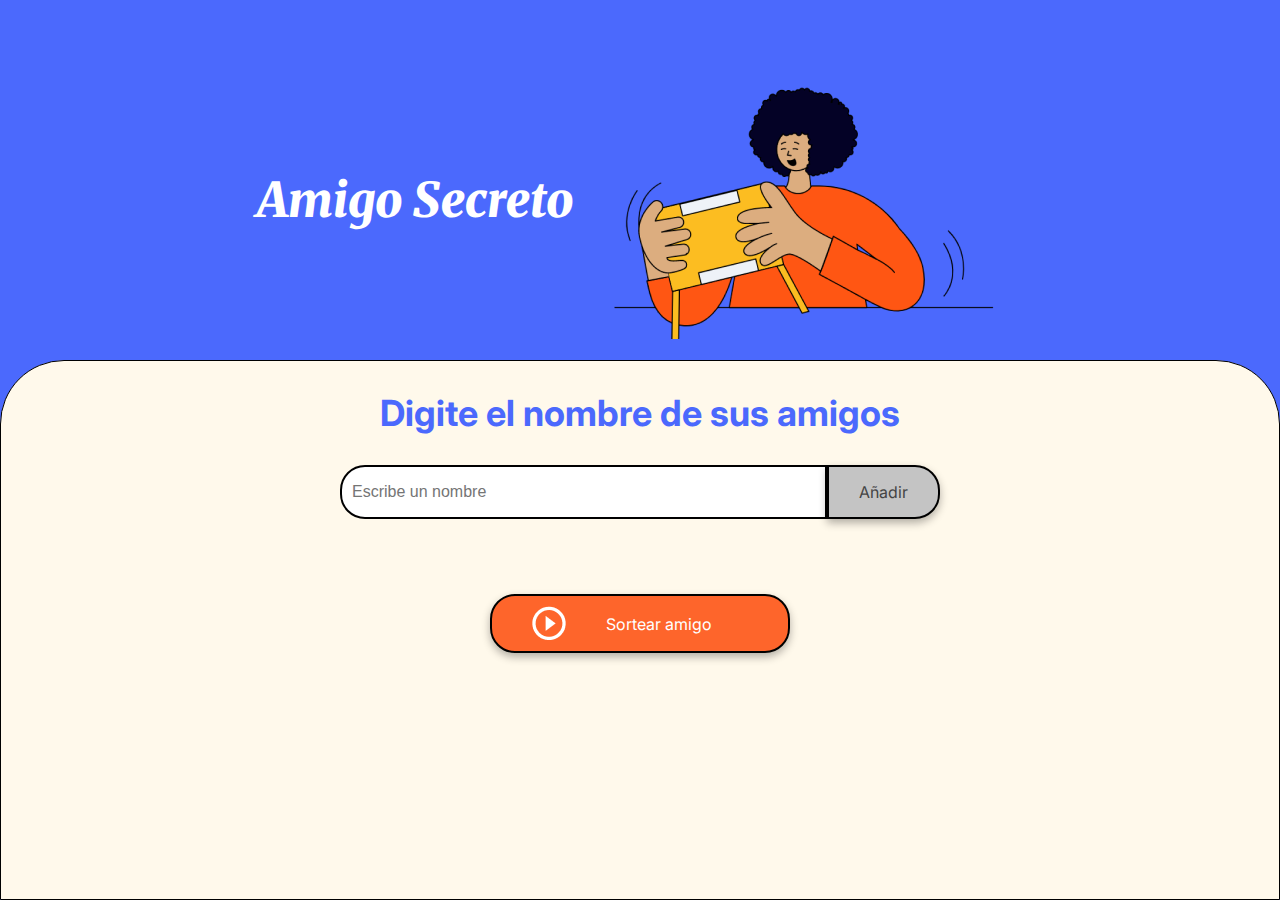
<file: amigo-secreto_esp/index.html>
<!DOCTYPE html>
<html lang="es">
<head>
    <meta charset="UTF-8">
    <meta name="viewport" content="width=device-width, initial-scale=1.0">
    <link rel="stylesheet" href="style.css">
    <link rel="preconnect" href="https://fonts.googleapis.com">
    <link rel="preconnect" href="https://fonts.gstatic.com" crossorigin>
    <link href="https://fonts.googleapis.com/css2?family=Inter:wght@100;400;700;900&family=Merriweather:ital,wght@0,300;0,400;0,700;0,900;1,300;1,400;1,700;1,900&display=swap" rel="stylesheet">
    <title>Amigo Secreto</title>
</head>

<body>
    <main class="main-content">
        <header class="header-banner">
            <h1 class="main-title">Amigo Secreto</h1>
            <img src="assets/amigo-secreto.png" alt="Imagen representativa de amigo secreto">
        </header>
        
        <section class="input-section">
            <h2 class="section-title">Digite el nombre de sus amigos</h2>
            <div class="input-wrapper">
                <input type="text" id="amigo" class="input-name" placeholder="Escribe un nombre">
                <button class="button-add" onclick="agregarAmigo()">Añadir</button>
            </div>
           
            <ul id="listaAmigos" class="name-list" aria-labelledby="listaAmigos" role="list"></ul>
            <ul id="resultado" class="result-list" aria-live="polite"></ul>

            <div class="button-container">
                <button class="button-draw" onclick="sortearAmigo()" aria-label="Sortear amigo secreto">
                    <img src="assets/play_circle_outline.png" alt="Ícono para sortear">
                    Sortear amigo
                </button>
            </div>
        </section>
    </main>

    <script src="app.js" defer></script>
</body>
</html>
</file>
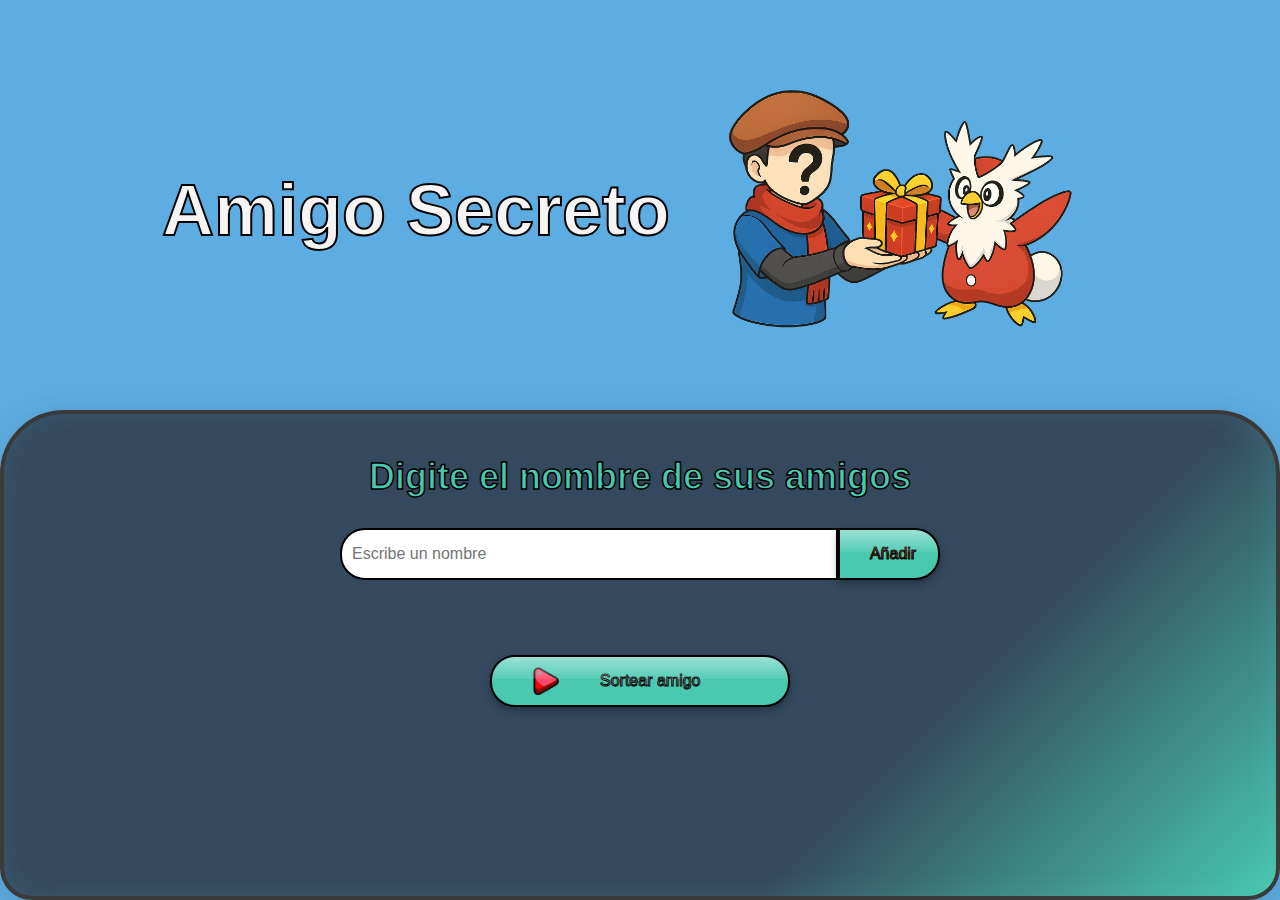
<file: amigo-secreto_personalizado/index.html>
<!DOCTYPE html>
<!-- GitHub Pages redeploy trigger: 2024-12-19 -->
<html lang="es">
  <head>
    <meta charset="UTF-8" />
    <meta name="viewport" content="width=device-width, initial-scale=1.0" />
    <link rel="stylesheet" href="style.css" />
    <link rel="preconnect" href="https://fonts.googleapis.com" />
    <link rel="preconnect" href="https://fonts.gstatic.com" crossorigin />
    <link
      href="https://fonts.googleapis.com/css2?family=Inter:wght@100;400;700;900&family=Merriweather:ital,wght@0,300;0,400;0,700;0,900;1,300;1,400;1,700;1,900&display=swap"
      rel="stylesheet"
    />
    <title>Amigo Secreto</title>
  </head>

  <body>
    <audio
      id="celebracion-audio"
      src="assets/resultado.mp3"
      preload="auto"
    ></audio>
    <audio id="agregar-audio" src="assets/agregar.mp3" preload="auto"></audio>
    <div id="confetti-container"></div>
    <main class="main-content">
      <header class="header-banner">
        <h1 class="main-title">Amigo Secreto</h1>
        <img
          src="assets/amigo-secreto.png"
          alt="Imagen representativa de amigo secreto"
          width="400"
          height="400"
          style="object-fit: contain; margin: 0 24px"
        />
      </header>

      <section class="input-section">
        <h2 class="section-title">Digite el nombre de sus amigos</h2>
        <div class="input-wrapper">
          <input
            type="text"
            id="amigo"
            class="input-name"
            placeholder="Escribe un nombre"
          />
          <button class="button-add" onclick="agregarAmigo()">Añadir</button>
        </div>

        <ul
          id="listaAmigos"
          class="name-list"
          aria-labelledby="listaAmigos"
          role="list"
        ></ul>
        <ul id="resultado" class="result-list" aria-live="polite"></ul>

        <div class="button-container">
          <button
            class="button-draw"
            onclick="sortearAmigo()"
            aria-label="Sortear amigo secreto"
          >
            <img
              src="assets/play_circle_outline.png"
              alt="Ícono para sortear"
              width="28"
              height="28"
              style="object-fit: contain"
            />
            Sortear amigo
          </button>
        </div>
      </section>
    </main>

    <script src="app.js" defer></script>
  </body>
</html>
</file>
<file: amigo-secreto_esp/style.css>
:root {
    --color-primary: #4B69FD;
    --color-secondary: #FFF9EB;
    --color-tertiary: #C4C4C4;
    --color-button: #fe652b;
    --color-button-hover: #e55720;
    --color-text: #444444;
    --color-white: #FFFFFF;
}

/* Estilos generales */
* {
    margin: 0;
    padding: 0;
    box-sizing: border-box;
}

body {
    height: 100vh;
    background-color: var(--color-primary);
    display: flex;
    justify-content: center;
    align-items: center;
}

.main-content {
    display: flex;
    flex-direction: column;
    height: 100%;
    width: 100%;
}

/* Banner */
.header-banner {
    flex: 40%;
    display: flex;
    justify-content: center;
    align-items: center;
    padding: 40px 0 0;
}

/* Sección de entrada */
.input-section {
    flex: 60%;
    background-color: var(--color-secondary);
    border: 1px solid #000;
    border-radius: 64px 64px 0 0;
    display: flex;
    flex-direction: column;
    align-items: center;
    padding: 20px;
    width: 100%;
}

/* Títulos */
.main-title {
    font-size: 48px;
    font-family: "Merriweather", serif;
    font-weight: 900;
    font-style: italic;
    color: var(--color-white);
}

.section-title {
    font-family: "Inter", serif;
    font-size: 36px;
    font-weight: 700;
    color: var(--color-primary);
    margin: 10px 0;
    text-align: center;
}

/* Contenedores de entrada y botón */
.input-wrapper {
    display: flex;
    justify-content: center;
    width: 100%;
    max-width: 600px;
    margin-top: 20px;
}

.input-name {
    width: 100%;
    padding: 10px;
    border: 2px solid #000;
    border-radius: 25px 0 0 25px;
    font-size: 16px;
}

.button-container {
    width: 300px;
    justify-content: center;
}

/* Estilos de entrada de texto */
.input-title {
    flex: 1;
    padding: 10px 15px;
    font-size: 16px;
    border: 2px solid #333;
    border-right: none;
    border-radius: 25px 0 0 25px;
    font-family: "Merriweather", serif;
    box-shadow: 0 4px 8px rgba(0, 0, 0, 0.3);
}

/* Estilos de botón */
button {
    padding: 15px 30px;
    font-family: "Inter", sans-serif;
    font-size: 16px;
    border: 2px solid #000;
    border-radius: 25px;
    box-shadow: 0 4px 8px rgba(0, 0, 0, 0.3);
    cursor: pointer;
}

.button-add {
    background-color: var(--color-tertiary);
    color: var(--color-text);
    border-radius: 0 25px 25px 0;
}

.button-add:hover {
    background-color: #a1a1a1;
}

/* Listas */
ul {
    list-style-type: none;
    color: var(--color-text);
    font-family: "Inter", sans-serif;
    font-size: 18px;
    margin: 20px 0;
}

.result-list {
    margin-top: 15px;
    color: #05DF05;
    font-size: 22px;
    font-weight: bold;
    text-align: center;
}

/* Botón de sortear título */
.button-draw {
    display: flex;
    align-items: center;
    width: 100%;
    padding: 10px 40px;
    color: var(--color-white);
    background-color: var(--color-button);
    font-size: 16px;
}

.button-draw img {
    margin-right: 40px;
}

.button-draw:hover {
    background-color: var(--color-button-hover);
}
</file>
<file: amigo-secreto_personalizado/style.css>
/* Animación de confeti */
#confetti-container {
  position: fixed;
  top: 0;
  left: 0;
  width: 100vw;
  height: 100vh;
  pointer-events: none;
  z-index: 9999;
}

.confetti {
  position: absolute;
  width: 14px;
  height: 14px;
  border-radius: 50%;
  opacity: 0.85;
  animation: confeti-fall 2s ease-in forwards;
}

@keyframes confeti-fall {
  0% {
    top: -20px;
    opacity: 1;
    transform: scale(1) rotate(0deg);
  }
  80% {
    opacity: 0.85;
    transform: scale(1.1) rotate(360deg);
  }
  100% {
    top: 100vh;
    opacity: 0;
    transform: scale(0.8) rotate(720deg);
  }
}
button::before {
  content: "";
  position: absolute;
  top: 0;
  left: 0;
  width: 100%;
  height: 45%;
  background: linear-gradient(
    180deg,
    rgba(255, 255, 255, 0.45) 0%,
    rgba(255, 255, 255, 0.08) 100%
  );
  border-top-left-radius: inherit;
  border-top-right-radius: inherit;
  pointer-events: none;
  z-index: 1;
}
@import url("https://fonts.cdnfonts.com/css/pokemon-solid");
:root {
  --color-red-pokemon: #f67280; /* Rojo pastel Pokémon */
  --color-green-pokemon: #48c9b0; /* Verde agua Pokémon */
  --color-blue-pokemon: #5dade2; /* Azul frío Pokémon */
  --color-button: #48c9b0; /* Verde agua frío */
  --color-button-hover: #a1a1a1; /* Gris pálido */
  --color-text: #fc4b08; /* Naranja */
  --color-white: #f7f5f4; /* Blanco frío */
  --color-primary: #5dade2; /* Azul frío */
  --color-secondary: #34495e; /* Azul profundo */
  --color-tertiary: #fbc02d; /* Amarillo */
}

/* Estilos generales */
* {
  margin: 0;
  padding: 0;
  box-sizing: border-box;
}

body {
  height: 100vh;
  background-color: var(--color-primary);
  display: flex;
  justify-content: center;
  align-items: center;
}

.main-content {
  display: flex;
  flex-direction: column;
  height: 100%;
  width: 100%;
}

/* Banner */
.header-banner {
  flex: 40%;
  display: flex;
  justify-content: center;
  align-items: center;
  padding: 10px 0 0;
}

/* Sección de entrada */
.input-section {
  flex: 60%;
  background: linear-gradient(
    135deg,
    var(--color-secondary) 70%,
    var(--color-green-pokemon) 100%
  );
  border: 4px solid #3a3a3a;
  border-radius: 64px 64px 32px 32px;
  box-shadow: 0 8px 32px rgba(50, 50, 50, 0.18),
    inset 0 0 32px 0 rgba(122, 196, 207, 0.12);
  display: flex;
  flex-direction: column;
  align-items: center;
  padding: 32px 24px 24px 24px;
  width: 100%;
}

/* Títulos */
.main-title {
  -webkit-text-stroke: 2px #000;
  text-stroke: 2px #000;
  font-size: 72px;
  font-family: "Pokemon Solid", Arial, sans-serif;
  font-weight: 900;
  font-style: normal;
  color: var(--color-white);
}

.section-title {
  -webkit-text-stroke: 1.5px #000;
  text-stroke: 1.5px #000;
  font-family: "Pokemon Solid", Arial, sans-serif;
  font-size: 36px;
  font-weight: 700;
  color: var(--color-green-pokemon);
  margin: 10px 0;
  text-align: center;
}

/* Contenedores de entrada y botón */
.input-wrapper {
  display: flex;
  justify-content: center;
  width: 100%;
  max-width: 600px;
  margin-top: 20px;
}

.input-name {
  width: 100%;
  padding: 10px;
  border: 2px solid #000;
  border-radius: 25px 0 0 25px;
  font-size: 16px;
}

.button-container {
  width: 300px;
  justify-content: center;
}

/* Estilos de entrada de texto */
.input-title {
  flex: 1;
  padding: 10px 15px;
  font-size: 16px;
  border: 2px solid #333;
  border-right: none;
  border-radius: 25px 0 0 25px;
  font-family: "Merriweather", serif;
  box-shadow: 0 4px 8px rgba(0, 0, 0, 0.3);
}

/* Estilos de botón */
button {
  position: relative;
  overflow: hidden;
  -webkit-text-stroke: 1px #000;
  text-stroke: 1px #000;
  padding: 15px 30px;
  font-family: "Pokemon Solid", Arial, sans-serif;
  font-size: 16px;
  border: 2px solid #000;
  border-radius: 25px;
  box-shadow: 0 4px 8px rgba(0, 0, 0, 0.3);
  cursor: pointer;
}

.button-add {
  background-color: var(--color-green-pokemon);
  color: var(--color-text);
  border-radius: 0 25px 25px 0;
}

.button-add:hover {
  background-color: var(--color-button-hover);
}

/* Listas */
ul {
  -webkit-text-stroke: 0.4px #000;
  list-style-type: none;
  color: var(--color-text);
  font-family: "Inter", "Merriweather", Arial, sans-serif;
  font-size: 18px;
  font-weight: bold;
  margin: 20px 0;
}

.result-list {
  -webkit-text-stroke: 1px #000;
  text-stroke: 1px #000;
  margin-top: 5px;
  margin-bottom: 30px;
  color: var(--color-tertiary);
  font-size: 28px;
  font-family: "Inter", "Merriweather", Arial, sans-serif;
  font-weight: bold;
  text-align: center;
}

/* Botón de sortear título */
.button-draw {
  display: flex;
  align-items: center;
  width: 100%;
  padding: 10px 40px;
  color: var(--color-white);
  background-color: var(--color-green-pokemon);
  font-size: 16px;
}

.button-draw img {
  margin-right: 40px;
}

.button-draw:hover {
  background-color: var(--color-button-hover);
}
</file>
